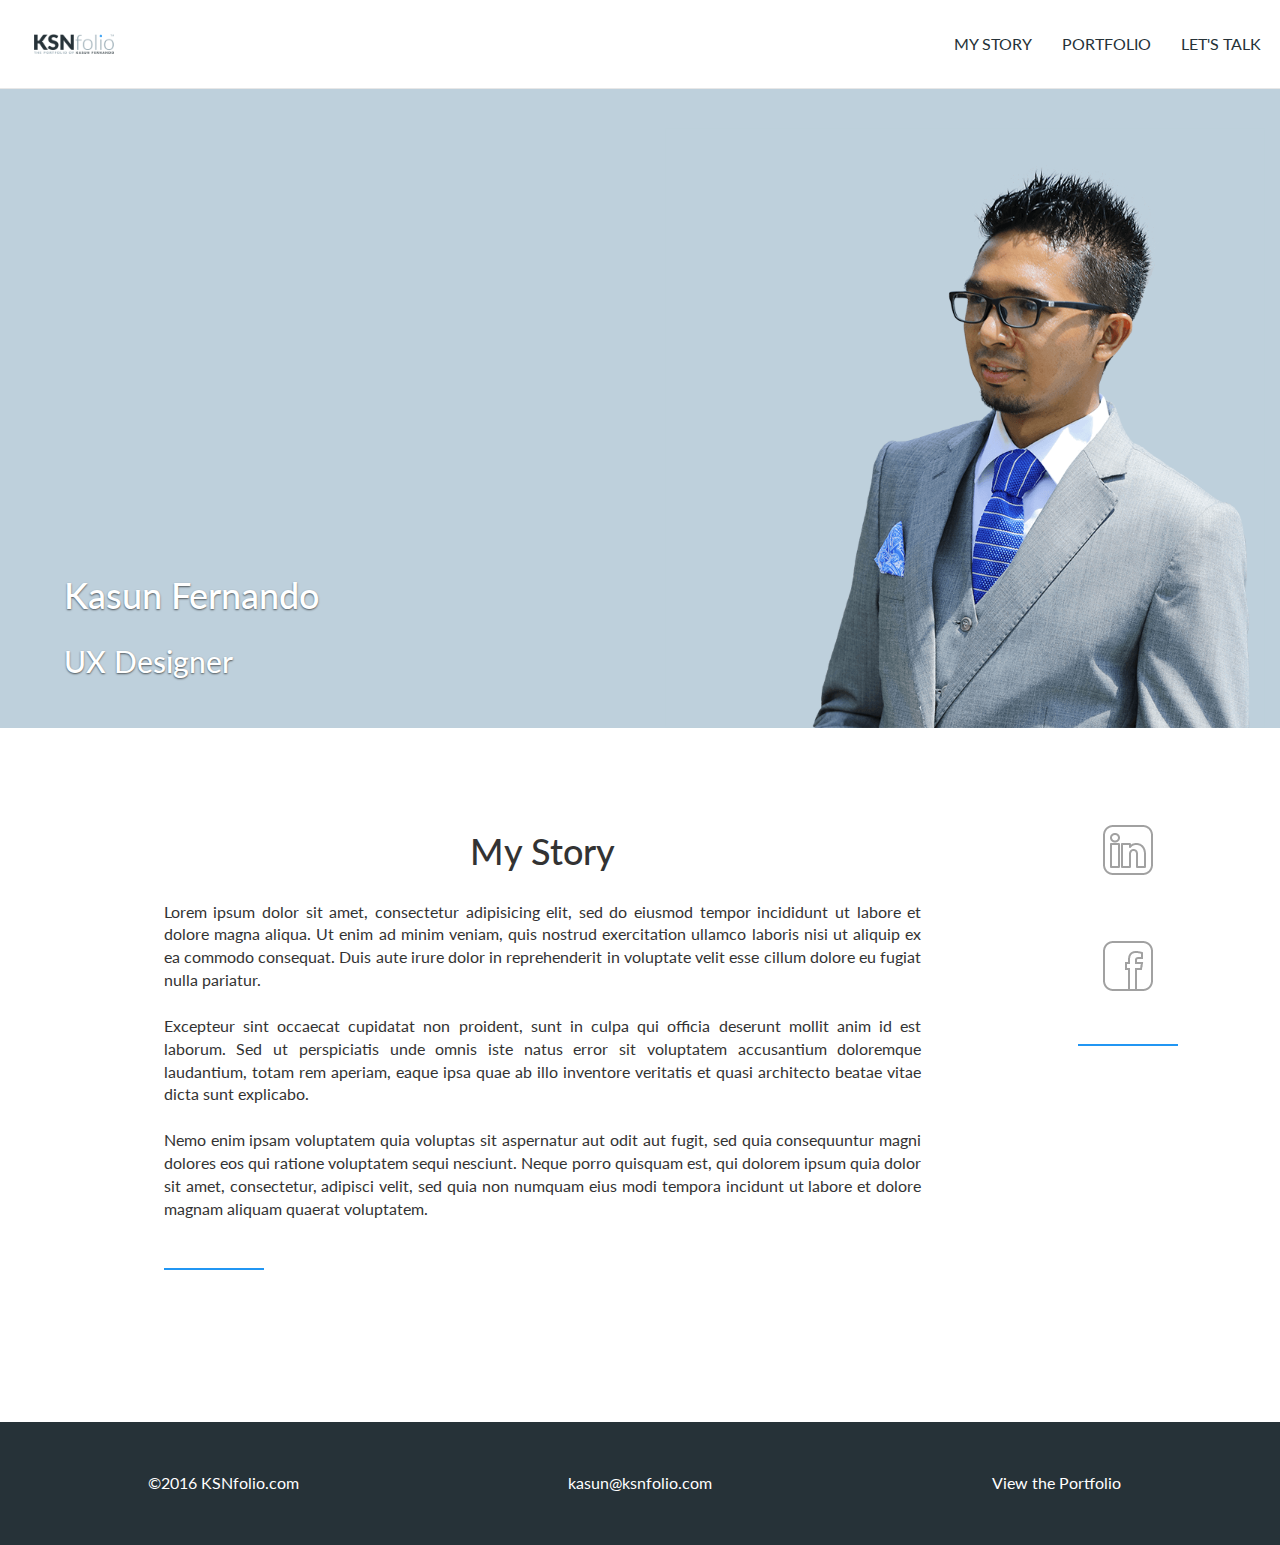
<file: index.html>
<!DOCTYPE html>
<html lang="en" prefix="og: http://ogp.me/ns#">

  <head>
    <meta charset="utf-8">
    <meta http-equiv="X-UA-Compatible" content="IE=edge">
    <meta name="viewport" content="width=device-width, initial-scale=1">

  	<title>KSNfolio™ | The Portfolio of Kasun Fernando - UI/UX Designer | Sri Lanka</title>

  	<meta name="title" content="KSNfolio™ | The Portfolio of Kasun Fernando - UI/UX Designer | Sri Lanka">
  	<meta name="description" content="KSNfolio is the Portfolio of Kasun Fernando who is an UI/UX Designer as well as an artist from Sri Lanka who loves sketching/drawing portraits and many others which inspires his passion.">
  	<meta name="author" content="Kasun Fernando - MickeyTheSaviour - Negombo Sri Lanka">
  	<meta name="keywords" content="Kasun Fernando, UX, UI, Designer, Engineer, Colombo, Negombo, Sri Lanka, MickeyTheSaviour, Mickey, MTS, DrawingsofMTS, Drawings, Portfolio">

  	<meta property="og:title" content="KSNfolio™ | The Portfolio of Kasun Fernando | UI/UX Designer | Sri Lanka">
  	<meta property="og:type" content="profile">
  	<meta property="og:description" content="KSNfolio is the Portfolio of Kasun Fernando who is an UI/UX Designer as well as an artist from Sri Lanka who loves sketching/drawing portraits and many others which inspires his passion.">
  	<meta property="og:url" content="http://www.ksnfolio.com">
  	<meta property="og:image" content="http://www.ksnfolio.com/img/logo.png">
  	<meta property="og:site_name" content="KSNfolio™ | The Portfolio of Kasun Fernando | UI/UX Designer | Sri Lanka">

  	<link rel="canonical" href="http://www.ksnfolio.com">
  	<link rel="apple-touch-icon" href="apple-touch-icon.png">
  	<link rel="shortcut icon" href="favicon.ico">
  	<link href='https://fonts.googleapis.com/css?family=Lato:400,300,700' rel='stylesheet' type='text/css'>

  	<!-- CSS -->
    <link href="css/bootstrap.min.css" rel="stylesheet">
    <link href="css/ksnfolio.css" rel="stylesheet">	<!-- custom css -->
  </head>

  <body>
  	<header>
  		<div class="container-fluid">
  			<div class="row">
  				<nav class="navbar navbar-default navbar-fixed-top" id="nav">
  					<div class="navbar-header">
  						<a class="navbar-brand" href="index.html" ><img src="img/logo.png"></img></a>
  						<button type="button" class="navbar-toggle collapsed" data-toggle="collapse" data-target="#navbar" aria-expanded="false" aria-controls="navbar">
  							<span class="sr-only">Toggle navigation</span>
  							<span class="icon-bar"></span>
  							<span class="icon-bar"></span>
  							<span class="icon-bar"></span>
  						</button>
  					</div>
  					<div id="navbar" class="navbar-collapse collapse">
  						<ul class="nav navbar-nav navbar-right">
  							<li role="navigation"><a href="#story">My Story <span class="sr-only">(current)</span></a></li>
  							<li role="navigation" class="active"><a href="portfolio.html">Portfolio</a></li>
  							<li role="navigation"><a href="contact.html">Let's Talk</a></li>
  						</ul>
  					</div><!--/.nav-collapse -->
  				</nav>
  			</div><!--/.row -->
  		</div><!--/.container-fluid -->
  	</header>

  	<div class="container-fluid" id="image">
  		<div class="row">
  			<div class="col-xs-12">
  				<div class="carousel-caption">
  					<h1>Kasun Fernando</h1>
  					<h2>UX Designer</h2>
  				</div>
  				<img src="img/kasun.png" class="img-responsive"> </img>
  			</div>
  		</div><!--/.row -->
  	</div><!--/.container-fluid -->

  	<div class="container" id="story">
  			<div class="col-xs-12 col-sm-2 col-sm-push-10">
  				<div class="col-xs-6 col-sm-12 col-md-12 col-lg-12 col-centered socialdemo">
  					<a target="_blank" href="https://lk.linkedin.com/in/kasunfernando" > <img src="img/linkedin50.png" > </img> </a>
  				</div>
  				<div class="col-xs-6 col-sm-12 col-md-12  col-lg-12 col-centered socialdemo">
  					<a target="_blank" href="https://www.facebook.com/KC4Kasun" > <img src="img/facebook50.png" > </img> </a>
  				</div>
  				<div class="col-xs-12 col-sm-12 col-md-12 col-lg-12 col-centered">
  					<img src="img/line3.png"> </img>
  				</div>
  			</div>
  			<div class="col-xs-12 col-sm-10 col-sm-pull-2">
  				<h1 class="text-center">My Story</h1>
  				<div class="col-xs-10 col-xs-offset-1">
  					<p class="text-justify">
  						Lorem ipsum dolor sit amet, consectetur adipisicing elit, sed do eiusmod tempor incididunt ut labore et dolore magna aliqua. Ut enim ad minim veniam, quis nostrud exercitation ullamco laboris nisi ut aliquip ex ea commodo consequat. Duis aute irure dolor in reprehenderit in voluptate velit esse cillum dolore eu fugiat nulla pariatur. <br><br>
  						Excepteur sint occaecat cupidatat non proident, sunt in culpa qui officia deserunt mollit anim id est laborum. Sed ut perspiciatis unde omnis iste natus error sit voluptatem accusantium doloremque  laudantium, totam rem aperiam, eaque ipsa quae ab illo inventore veritatis et quasi architecto beatae vitae dicta sunt explicabo.<br><br>
  						Nemo enim ipsam voluptatem quia voluptas sit aspernatur aut odit aut fugit, sed quia consequuntur magni dolores eos qui ratione voluptatem sequi nesciunt. Neque porro quisquam est, qui dolorem ipsum quia dolor sit amet, consectetur, adipisci velit, sed quia non numquam eius modi tempora incidunt ut labore et dolore magnam aliquam quaerat voluptatem.
  					</p>
  					<img src="img/line3.png" style="padding:5% 0%"></img>
  				</div>
  			</div>
  	</div><!--/.container -->


  	<footer class="container-fluid">
  		<div class="row">
  			<div class="col-xs-12 col-sm-12 col-md-12 col-lg-12">
  				<p class="col-xs-6 col-sm-4 text-center"> ©2016 KSNfolio.com </p>
  				<p class="col-xs-4 hidden-xs col-sm-4 text-center"><a href="mailto:kasun@ksnfolio.com"> kasun@ksnfolio.com</a></p>
  				<p class="col-xs-6 col-sm-4 text-center"><a href="portfolio.html">View the Portfolio</a></p>
  			</div>
  		</div><!--/.row -->
  	</footer><!--/.container-fluid -->


  	<!-- jQuery (necessary for Bootstrap's JavaScript plugins) -->
      <script src="js/jquery.min.js"></script>
      <!-- Include all compiled plugins (below), or include individual files as needed -->
      <script src="js/bootstrap.min.js"></script>
  </body>


</html>
</file>
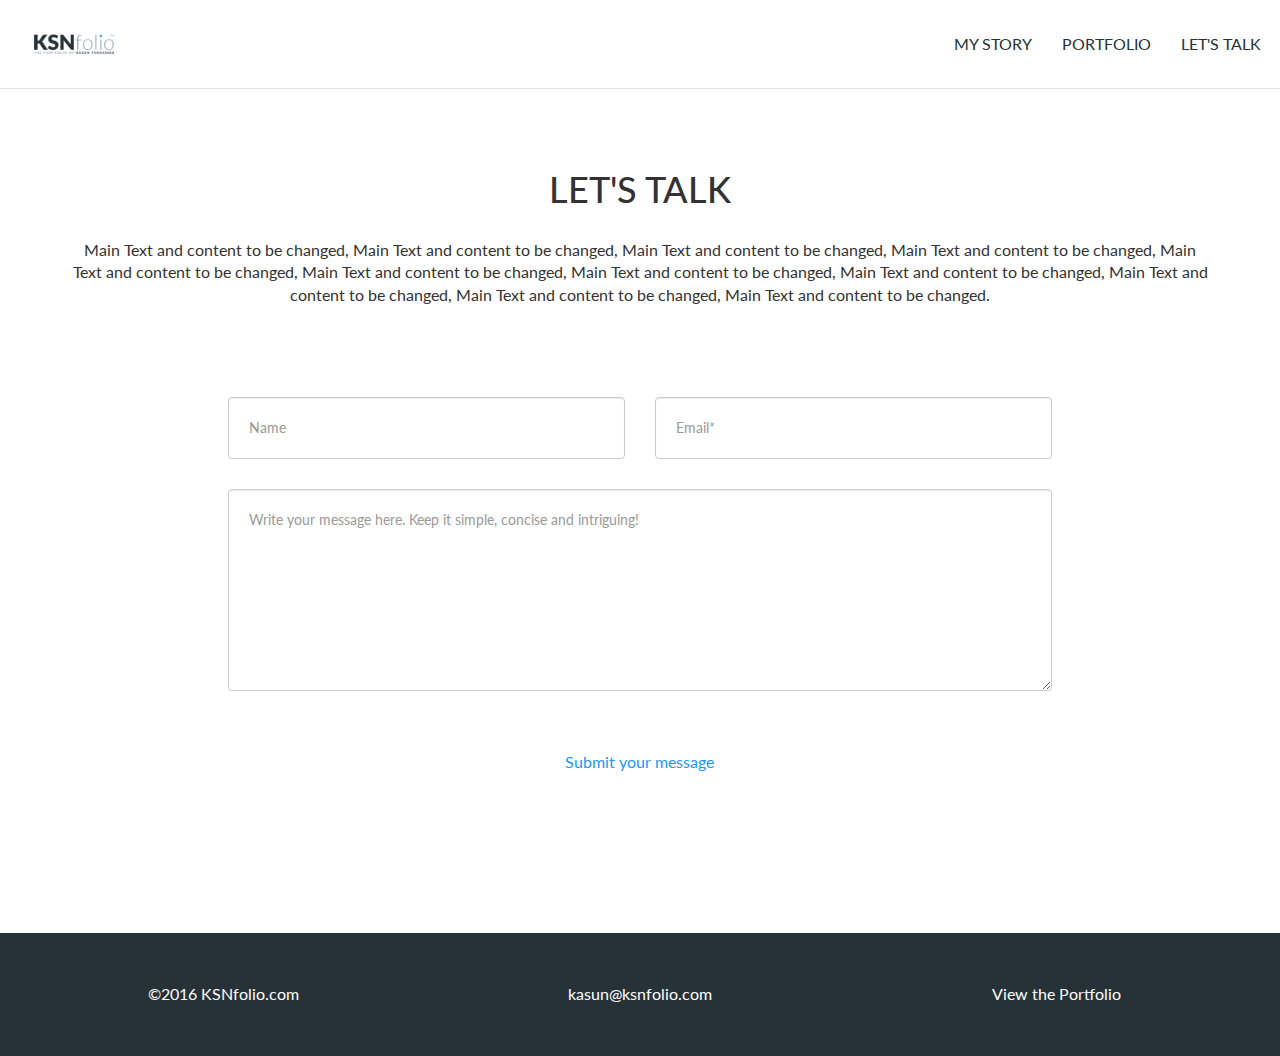
<file: contact.html>
<!DOCTYPE html>
<html lang="en" prefix="og: http://ogp.me/ns#">

<head>
    <meta charset="utf-8">
    <meta http-equiv="X-UA-Compatible" content="IE=edge">
    <meta name="viewport" content="width=device-width, initial-scale=1">

	<title>KSNfolio™ | Contact Me </title>

	<meta name="title" content="KSNfolio™ | The Portfolio of Kasun Fernando - UI/UX Designer | Sri Lanka">
	<meta name="description" content="KSNfolio is the Portfolio of Kasun Fernando who is an UI/UX Designer as well as an artist from Sri Lanka who loves sketching/drawing portraits and many others which inspires his passion.">
	<meta name="author" content="Kasun Fernando - MickeyTheSaviour - Negombo Sri Lanka">
	<meta name="keywords" content="Kasun Fernando, UX, UI, Designer, Engineer, Colombo, Negombo, Sri Lanka, MickeyTheSaviour, Mickey, MTS, DrawingsofMTS, Drawings, Portfolio">

	<meta property="og:title" content="KSNfolio™ | The Portfolio of Kasun Fernando | UI/UX Designer | Sri Lanka">
	<meta property="og:type" content="profile">
	<meta property="og:description" content="KSNfolio is the Portfolio of Kasun Fernando who is an UI/UX Designer as well as an artist from Sri Lanka who loves sketching/drawing portraits and many others which inspires his passion.">
	<meta property="og:url" content="http://www.ksnfolio.com">
	<meta property="og:image" content="http://www.ksnfolio.com/img/logo.png">
	<meta property="og:site_name" content="KSNfolio™ | The Portfolio of Kasun Fernando | UI/UX Designer | Sri Lanka">

	<link rel="canonical" href="http://www.ksnfolio.com">
	<link rel="apple-touch-icon" href="apple-touch-icon.png">
	<link rel="shortcut icon" href="favicon.ico">
	<link href='https://fonts.googleapis.com/css?family=Lato:400,300,700' rel='stylesheet' type='text/css'>

	<!-- CSS -->
    <link href="css/bootstrap.min.css" rel="stylesheet">
    <link href="css/ksnfolio.css" rel="stylesheet">	<!-- custom css -->
</head>


<body>

	<header>
		<div class="container-fluid">
			<div class="row">
				<nav class="navbar navbar-default navbar-fixed-top" id="nav">
					<div class="navbar-header">
						<a class="navbar-brand" href="index.html" ><img src="img/logo.png"></img></a>
						<button type="button" class="navbar-toggle collapsed" data-toggle="collapse" data-target="#navbar" aria-expanded="false" aria-controls="navbar">
							<span class="sr-only">Toggle navigation</span>
							<span class="icon-bar"></span>
							<span class="icon-bar"></span>
							<span class="icon-bar"></span>
						</button>
					</div>
					<div id="navbar" class="navbar-collapse collapse">
						<ul class="nav navbar-nav navbar-right">
							<li role="navigation"><a href="index.html">My Story <span class="sr-only">(current)</span></a></li>
							<li role="navigation"><a href="portfolio.html">Portfolio</a></li>
							<li role="navigation" class="active"><a href="contact.html">Let's Talk</a></li>
						</ul>
					</div><!--/.nav-collapse -->
				</nav>
			</div><!--/.row -->
		</div><!--/.container-fluid -->
	</header>

  <div id="top-positioning-content"><!--wrap page content with a top margin-->
  	<div class="container">
  		<div class="row">
  			<div class="col-sm-12" >
  				<h1 class="text-center">LET'S TALK</h1>
  				<p class="text-center">Main Text and content to be changed, Main Text and content to be changed, Main Text and content to be changed, Main Text and content to be changed, Main Text and content to be changed, Main Text and content to be changed, Main Text and content to be changed, Main Text and content to be changed, Main Text and content to be changed, Main Text and content to be changed, Main Text and content to be changed.</p>
  			</div>
  		</div>
  	</div><!-- .container content-body -->

    <!-- contact here -->
    <div class="container-fluid"> <!--add content-body class if align issue-->
      <div class="clearfix row ">
        <div id="contact" class="col-sm-8 col-sm-offset-2">
          <div class="col-md-6">
            <input type="text" name="required_name" placeholder="Name" required="" class="form-control flat">
          </div>
          <div class="col-md-6">
            <input type="text" name="required_email" placeholder="Email*" required=""  class="form-control flat">
          </div>
          <div class="col-md-12">
            <textarea name="required_msg"   class="form-control flat" rows="8" cols="100%" placeholder="Write your message here. Keep it simple, concise and intriguing!"></textarea>
          </div>
          <div class="col-xs-12 col-centered">
            <button type="button" class="btn">Submit your message</button>
          </div>
        </div>
      </div><!-- .clearfix row -->
    </div><!--/.container-fluid -->

  	<footer class="clearfix container-fluid">
  		<div class="row">
  			<div class="col-sm-12">
  				<p class="col-xs-6 col-sm-4 text-center"> ©2016 KSNfolio.com </p>
  				<p class="col-xs-4 hidden-xs col-sm-4 text-center"><a href="mailto:kasun@ksnfolio.com"> kasun@ksnfolio.com</a></p>
  				<p class="col-xs-6 col-sm-4 text-center"><a href="portfolio.html">View the Portfolio</a></p>
  			</div>
  		</div><!--/.row -->
  	</footer><!--/.container-fluid -->

  </div><!-- top-positioning-content -->


	<!-- jQuery (necessary for Bootstrap's JavaScript plugins) -->
    <script src="js/jquery.min.js"></script>
    <!-- Include all compiled plugins (below), or include individual files as needed -->
    <script src="js/bootstrap.min.js"></script>
</body>


</html>
</file>
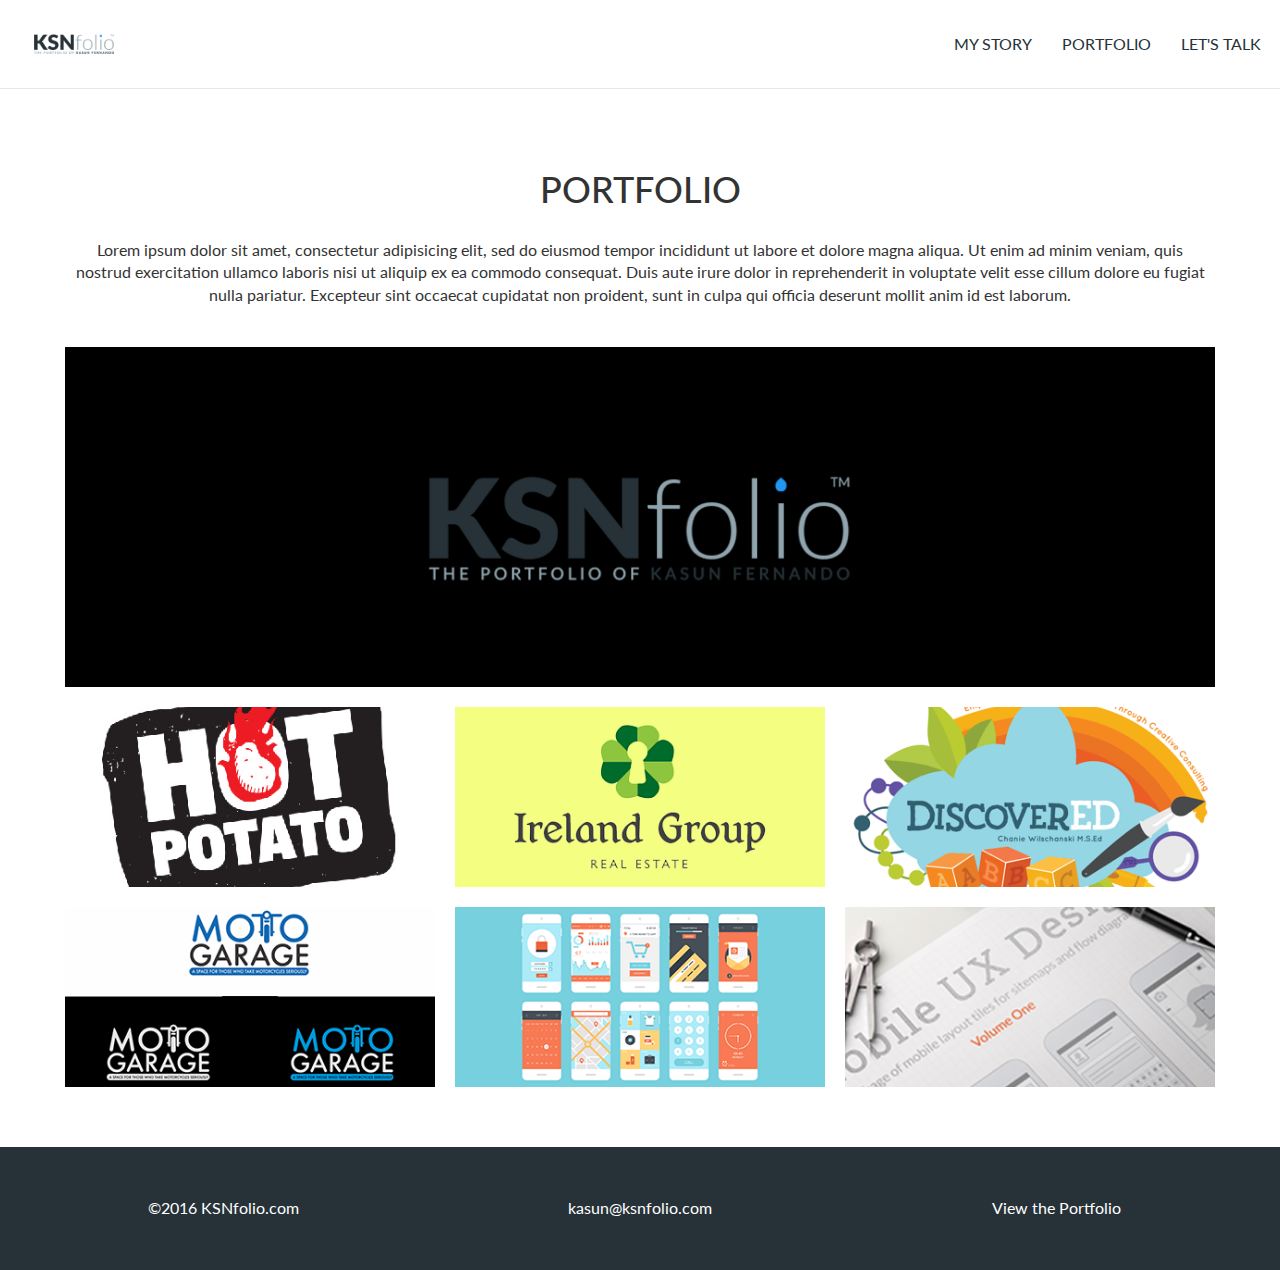
<file: portfolio.html>
<!DOCTYPE html>
<html lang="en" prefix="og: http://ogp.me/ns#">

<head>
    <meta charset="utf-8">
    <meta http-equiv="X-UA-Compatible" content="IE=edge">
    <meta name="viewport" content="width=device-width, initial-scale=1">

	<title>KSNfolio™ | The Portfolio </title>

	<meta name="title" content="KSNfolio™ | The Portfolio of Kasun Fernando - UI/UX Designer | Sri Lanka">
	<meta name="description" content="KSNfolio is the Portfolio of Kasun Fernando who is an UI/UX Designer as well as an artist from Sri Lanka who loves sketching/drawing portraits and many others which inspires his passion.">
	<meta name="author" content="Kasun Fernando - MickeyTheSaviour - Negombo Sri Lanka">
	<meta name="keywords" content="Kasun Fernando, UX, UI, Designer, Engineer, Colombo, Negombo, Sri Lanka, MickeyTheSaviour, Mickey, MTS, DrawingsofMTS, Drawings, Portfolio">

	<meta property="og:title" content="KSNfolio™ | The Portfolio of Kasun Fernando | UI/UX Designer | Sri Lanka">
	<meta property="og:type" content="profile">
	<meta property="og:description" content="KSNfolio is the Portfolio of Kasun Fernando who is an UI/UX Designer as well as an artist from Sri Lanka who loves sketching/drawing portraits and many others which inspires his passion.">
	<meta property="og:url" content="http://www.ksnfolio.com">
	<meta property="og:image" content="http://www.ksnfolio.com/img/logo.png">
	<meta property="og:site_name" content="KSNfolio™ | The Portfolio of Kasun Fernando | UI/UX Designer | Sri Lanka">

	<link rel="canonical" href="http://www.ksnfolio.com">
	<link rel="apple-touch-icon" href="apple-touch-icon.png">
	<link rel="shortcut icon" href="favicon.ico">
	<link href='https://fonts.googleapis.com/css?family=Lato:400,300,700' rel='stylesheet' type='text/css'>

	<!-- CSS -->
    <link href="css/bootstrap.min.css" rel="stylesheet">
    <link href="css/ksnfolio.css" rel="stylesheet">
    <link href="css/portfolio-styles.css" rel="stylesheet">	<!-- custom css -->
</head>


<body>
	<header>
		<div class="container-fluid">
			<div class="row">
				<nav class="navbar navbar-default navbar-fixed-top" id="nav">
					<div class="navbar-header">
						<a class="navbar-brand" href="index.html" ><img src="img/logo.png"></img></a>
						<button type="button" class="navbar-toggle collapsed" data-toggle="collapse" data-target="#navbar" aria-expanded="false" aria-controls="navbar">
							<span class="sr-only">Toggle navigation</span>
							<span class="icon-bar"></span>
							<span class="icon-bar"></span>
							<span class="icon-bar"></span>
						</button>
					</div>
					<div id="navbar" class="navbar-collapse collapse">
						<ul class="nav navbar-nav navbar-right">
							<li role="navigation"><a href="index.html">My Story <span class="sr-only">(current)</span></a></li>
							<li role="navigation" class="active"><a href="portfolio.html">Portfolio</a></li>
							<li role="navigation"><a href="contact.html">Let's Talk</a></li>
						</ul>
					</div><!--/.nav-collapse -->
				</nav>
			</div><!--/.row -->
		</div><!--/.container-fluid -->
	</header>

  <div id="top-positioning-content">
  	<div class="container content-body">
  		<div class="row">
  			<div class="col-sm-12" >
  				<h1 class="text-center">PORTFOLIO</h1>
  				<p class="text-center">Lorem ipsum dolor sit amet, consectetur adipisicing elit, sed do eiusmod tempor incididunt ut labore et dolore magna aliqua. Ut enim ad minim veniam, quis nostrud exercitation ullamco laboris nisi ut aliquip ex ea commodo consequat. Duis aute irure dolor in reprehenderit in voluptate velit esse cillum dolore eu fugiat nulla pariatur. Excepteur sint occaecat cupidatat non proident, sunt in culpa qui officia deserunt mollit anim id est laborum.</p>
  			</div>
  		</div>
       <!-- featured thumb goes here -->
      <div class="clearfix row ">
        <div class="col-xs-12 col-sm-12 port-thumb-featured">
          <div class="hovereffect">
            <img class="img-responsive" src="img/thumb2.png" alt="Featured Portfolio Thumbnail">
            <div class="overlay">
              <h2>KSNfolio</h2>
              <a class="info" href="portfolio/ksnfolioux.html"></a>
            </div>
          </div>
        </div><!-- .port-thumb-featured end -->
      </div><!-- .clearfix row -->
      <!-- rest of the thumbs goes here -->
      <div class="clearfix row">
        <div class="col-xs-6 col-sm-4 port-thumb">
          <div class="hovereffect">
            <img class="img-responsive" src="img/thumb8.png" alt="Portfolio Thumbnail 2">
            <div class="overlay">
              <h2>Hot Potato</h2>
              <a class="info" href="portfolio/hitchrider.html"></a>
            </div>
          </div>
        </div><!-- .port-thumb end -->
        <div class="col-xs-6 col-sm-4 port-thumb">
          <div class="hovereffect">
            <img class="img-responsive" src="img/thumb7.png" alt="Portfolio Thumbnail 3">
            <div class="overlay">
              <h2>Ireland Group</h2>
              <a class="info" href="portfolio/hitchrider.html"></a>
            </div>
          </div>
        </div><!-- .port-thumb end -->
        <div class="col-xs-6 col-sm-4 port-thumb">
          <div class="hovereffect">
            <img class="img-responsive" src="img/thumb6.png" alt="Portfolio Thumbnail 4">
            <div class="overlay">
              <h2>DiscoverED</h2>
              <a class="info" href="portfolio/hitchrider.html"></a>
            </div>
          </div>
        </div><!-- .port-thumb end -->
        <div class="col-xs-6 col-sm-4 port-thumb">
          <div class="hovereffect">
            <img class="img-responsive" src="img/thumb5.png" alt="Portfolio Thumbnail 5">
            <div class="overlay">
              <h2>MotoGarage</h2>
              <a class="info" href="portfolio/hitchrider.html"></a>
            </div>
          </div>
        </div><!-- .port-thumb end -->
        <div class="col-xs-6 col-sm-4 port-thumb">
          <div class="hovereffect">
            <img class="img-responsive" src="img/thumb4.png" alt="Portfolio Thumbnail 6">
            <div class="overlay">
              <h2>ShopUp App</h2>
              <a class="info" href="portfolio/hitchrider.html"></a>
            </div>
          </div>
        </div><!-- .port-thumb end -->
        <div class="col-xs-6 col-sm-4 port-thumb">
          <div class="hovereffect">
            <img class="img-responsive" src="img/thumb3.png" alt="Portfolio Thumbnail 7">
            <div class="overlay">
              <h2>Volume One</h2>
              <a class="info" href="portfolio/hitchrider.html"></a>
            </div>
          </div>
        </div><!-- .port-thumb end -->
      </div><!-- .clearfix row -->
  	</div><!-- .container content-body -->

  	<footer class="clearfix container-fluid">
  		<div class="row">
  			<div class="col-sm-12">
  				<p class="col-xs-6 col-sm-4 text-center"> ©2016 KSNfolio.com </p>
  				<p class="col-xs-4 hidden-xs col-sm-4 text-center"><a href="mailto:kasun@ksnfolio.com"> kasun@ksnfolio.com</a></p>
  				<p class="col-xs-6 col-sm-4 text-center"><a href="portfolio.html">View the Portfolio</a></p>
  			</div>
  		</div><!--/.row -->
  	</footer><!--/.container-fluid -->

  </div><!-- top-positioning-content -->


	<!-- jQuery (necessary for Bootstrap's JavaScript plugins) -->
  <script src="js/jquery.min.js"></script>
  <!-- Include all compiled plugins (below), or include individual files as needed -->
  <script src="js/bootstrap.min.js"></script>
</body>


</html>
</file>
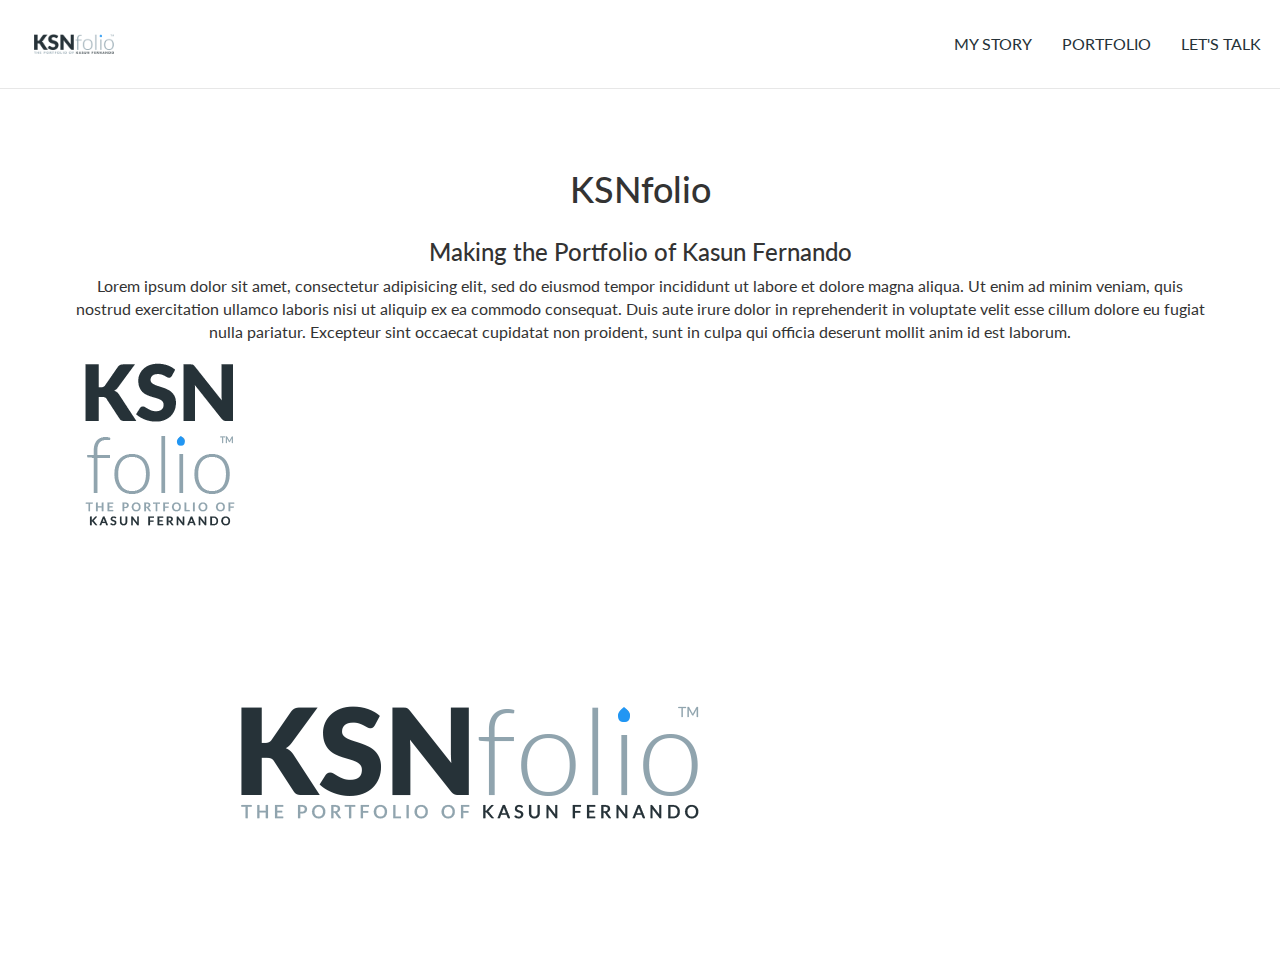
<file: portfolio/ksnfolioux.html>
<!DOCTYPE html>
<html lang="en" prefix="og: http://ogp.me/ns#">

  <head>
    <meta charset="utf-8">
    <meta http-equiv="X-UA-Compatible" content="IE=edge">
    <meta name="viewport" content="width=device-width, initial-scale=1">

  	<title>Hitch Rider | KSNfolio™ </title>

  	<meta name="title" content="KSNfolio™ | The Portfolio of Kasun Fernando - UI/UX Designer | Sri Lanka">
  	<meta name="description" content="KSNfolio is the Portfolio of Kasun Fernando who is an UI/UX Designer as well as an artist from Sri Lanka who loves sketching/drawing portraits and many others which inspires his passion.">
  	<meta name="author" content="Kasun Fernando - MickeyTheSaviour - Negombo Sri Lanka">
  	<meta name="keywords" content="Kasun Fernando, UX, UI, Designer, Engineer, Colombo, Negombo, Sri Lanka, MickeyTheSaviour, Mickey, MTS, DrawingsofMTS, Drawings, Portfolio">

  	<meta property="og:title" content="KSNfolio™ | The Portfolio of Kasun Fernando | UI/UX Designer | Sri Lanka">
  	<meta property="og:type" content="profile">
  	<meta property="og:description" content="KSNfolio is the Portfolio of Kasun Fernando who is an UI/UX Designer as well as an artist from Sri Lanka who loves sketching/drawing portraits and many others which inspires his passion.">
  	<meta property="og:url" content="http://www.ksnfolio.com">
  	<meta property="og:image" content="http://www.ksnfolio.com/img/logo.png">
  	<meta property="og:site_name" content="KSNfolio™ | The Portfolio of Kasun Fernando | UI/UX Designer | Sri Lanka">

  	<link rel="canonical" href="http://www.ksnfolio.com">
  	<link rel="apple-touch-icon" href="../apple-touch-icon.png">
  	<link rel="shortcut icon" href="../favicon.ico">
  	<link href='https://fonts.googleapis.com/css?family=Lato:400,300,700' rel='stylesheet' type='text/css'>

  	<!-- CSS -->
    <link href="../css/bootstrap.min.css" rel="stylesheet">
    <link href="../css/ksnfolio.css" rel="stylesheet">	<!-- custom css -->
    <link href="../css/portfolio-styles.css" rel="stylesheet">	<!-- custom css -->
  </head>

  <body>
  	<header>
  		<div class="container-fluid">
  			<div class="row">
  				<nav class="navbar navbar-default navbar-fixed-top" id="nav">
  					<div class="navbar-header">
  						<a class="navbar-brand" href="../index.html" ><img src="../img/logo.png"></img></a>
  						<button type="button" class="navbar-toggle collapsed" data-toggle="collapse" data-target="#navbar" aria-expanded="false" aria-controls="navbar">
  							<span class="sr-only">Toggle navigation</span>
  							<span class="icon-bar"></span>
  							<span class="icon-bar"></span>
  							<span class="icon-bar"></span>
  						</button>
  					</div>
  					<div id="navbar" class="navbar-collapse collapse">
  						<ul class="nav navbar-nav navbar-right">
  							<li role="navigation"><a href="../index.html">My Story</a></li>
  							<li role="navigation" class="active"><a href="../portfolio.html">Portfolio <span class="sr-only">(current)</span></a></li>
  							<li role="navigation"><a href="../contact.html">Let's Talk</a></li>
  						</ul>
  					</div><!--/.nav-collapse -->
  				</nav>
  			</div><!--/.row -->
  		</div><!--/.container-fluid -->
  	</header>

    <div id="top-positioning-content">

    	<div class="container">
    		<div class="clearfix row">
    			<div class="col-xs-12">
    				<div class="text-center">
    					<h1>KSNfolio</h1>
    					<h3>Making the Portfolio  of Kasun Fernando</h3>
      				<p class="text-center">Lorem ipsum dolor sit amet, consectetur adipisicing elit, sed do eiusmod tempor incididunt ut labore et dolore magna aliqua. Ut enim ad minim veniam, quis nostrud exercitation ullamco laboris nisi ut aliquip ex ea commodo consequat. Duis aute irure dolor in reprehenderit in voluptate velit esse cillum dolore eu fugiat nulla pariatur. Excepteur sint occaecat cupidatat non proident, sunt in culpa qui officia deserunt mollit anim id est laborum.</p>
    				</div>
    			</div>
    		</div><!--/.row -->
    	</div><!--/.container -->

      <div class="container">
        <div class="clearfix row ">
          <div class="col-xs-12 col-sm-12 ">
            <div class="text-center">
              <img class="img-responsive" src="work-thumbs/ksn1.png" alt="KSNfolio Thumbnail #1">
            </div>
          </div><!-- .port-thumb-featured end -->
          <div class="col-xs-12 col-sm-12 ">
            <div class="text-center">
              <img class="img-responsive" src="work-thumbs/ksn2.png" alt="KSNfolio Thumbnail #2">
            </div>
          </div><!-- .port-thumb-featured end -->
        </div><!-- .clearfix row -->
      </div>

    </div>




  </body>
</html>
</file>
<file: css/portfolio-styles.css>
.hovereffect {
  width: 100%;
  height: 100%;
  float: left;
  overflow: hidden;
  position: relative;
  text-align: center;
  cursor: default;
}

.hovereffect .overlay {
  width: 100%;
  height: 100%;
  position: absolute;
  overflow: hidden;
  top: 0;
  left: 0;
  opacity: 0;
  filter: alpha(opacity=0);
  background-color: rgba(33, 150, 243,0.5);
  //background-color: rgba(0,0,0,0.5);
  -webkit-transition: all 0.4s ease;
  transition: all 0.4s ease;
}

.hovereffect img {
  display: block;
  //position: relative;
  -webkit-transition: all 0.4s ease;
  transition: all 0.4s ease;
  position: absolute;
  margin: auto;
  top: 0;
  left: 0;
  right: 0;
  bottom: 0;
}

.hovereffect h2 {
  //text-transform: uppercase;
  color: #fff;
  text-align: center;
  position: relative;
  font-size: 1.5em;
  background: rgba(0,0,0,0.6);
  /*-webkit-transform: translatey(-100px);
  -ms-transform: translatey(-100px);
  transform: translatey(-100px);*/
  -webkit-transition: all 0.4s ease;
  transition: all 0.4s ease;
  padding: 20px;
}

.hovereffect a.info {
  text-decoration: none;
  display: inline-block;
  text-transform: uppercase;
  color: #fff;
  /*border: 1px solid #fff;*/
  background-color: transparent;
  opacity: 0;
  filter: alpha(opacity=0);
  -webkit-transition: all 0.4s ease;
  transition: all 0.4s ease;
  margin: -69px 0 0;
  padding: 136px 533px;
}

.hovereffect a.info:hover {
  box-shadow: 0 0 5px #fff;
}

.hovereffect:hover img {
  -ms-transform: scale(1.2);
  -webkit-transform: scale(1.2);
  transform: scale(1.2);
}

.hovereffect:hover .overlay {
  opacity: 1;
  filter: alpha(opacity=100);
}
/*
.hovereffect:hover h2,.hovereffect:hover a.info {
  opacity: 1;
  filter: alpha(opacity=100);
  -ms-transform: translatey(0);
  -webkit-transform: translatey(0);
  transform: translatey(0);
}*/

.hovereffect:hover a.info {
  -webkit-transition-delay: .2s;
  transition-delay: .2s;
}
</file>
<file: css/ksnfolio.css>
/*!
 * KSNfolio™ Custom CSS File
 * www.KSNfolio.com
 */

/* overriding bootstrap default classes */
.carousel-caption{
	position:absolute;
	left: 5%;
	z-index: 10;
	padding-top: 20px;
	padding-bottom: 20px;
	//color: #263238;
	text-align: left;
}
.h1, h1{
	padding-bottom:9px;
	margin: 40px 0 20px;
}
.navbar-default .navbar-toggle{
	border-color: transparent;
}
.navbar-default .navbar-toggle:focus, .navbar-default .navbar-toggle:hover{
	background-color: transparent;
}
.navbar-default .navbar-toggle .icon-bar{
	background-color: #2196f3;
}
/* /overriding bootstrap default classes */

*{
	font-family: 'Lato', sans-serif ;
	font-size: 16px;
}
footer{
	margin-top: 50px;
	position: absolute;
	padding-bottom: 0;
	//bottom: 0 ;
	background-color: #263238;
	color: #fff;
	width:100%;
	padding-top: 50px;
	padding-bottom: 40px;
}
footer a{
	color: #fff;
}
footer a:hover{
	color: #2196f3;
	text-decoration: underline;
}
footer a:focus{
	color: #fff;
	text-decoration: none;
}

/* custom id styling */
/* navigation styling */
#nav{
	padding: 1.5%;
	background-color: #fff;
}
#nav ul a{
	background-color: #fff;
	display:block;
	color:#263238;
	padding-bottom:12px;
	border-bottom:2px solid transparent;
	text-transform:uppercase;
	text-align: center;
	text-align: -webkit-center;
	-webkit-transition:border-bottom-color 0.1s linear;
	-moz-transition:border-bottom-color 0.1s linear;
	-o-transition:border-bottom-color 0.1s linear;
	transition:border-bottom-color 0.1s linear;
	-webkit-transition:border-bottom-color .1s linear;
	-moz-transition:border-bottom-color .1s linear;
	-o-transition:border-bottom-color .1s linear;
	transition:border-bottom-color .1s linear;
}
#nav ul a:hover, #nav ul a:active, #nav ul a:focus{
	border-bottom-color:#2196f3;
	color:#2196f3;
	-webkit-transition:border-bottom-color 0.1s linear;
	-moz-transition:border-bottom-color 0.1s linear;
	-o-transition:border-bottom-color 0.1s linear;
	transition:border-bottom-color 0.1s linear;
	-webkit-transition:border-bottom-color .1s linear;
	-moz-transition:border-bottom-color .1s linear;
	-o-transition:border-bottom-color .1s linear;
	transition:border-bottom-color .1s linear;
}
#nav img{ /* logo */
	height: 100%;
}
/* /navigation styling */
#image{
	padding-top: 10%;
	background-color: #bed0dc;
	text-align: left;
	min-height: 200px;
	max-height: 800px;
	//position: fixed;
}
#image img{
	min-height: 200px;
	min-width: 200px;
	max-height: 600px;
	float: right;
}
#story{
	padding: 5% 0%;
	background-color: #fff;
	text-align: left;
}
#top-positioning-content{
	position: relative;
	top: 130px;
	height: 100%;
}
#contact{
	padding: 50px 0;
}
#contact input, textarea{
	margin-top: 30px;
	height: auto;
	width: 100%;
	padding: 20px 20px !important;
}
#contact textarea{
	max-height: 400px;
	max-width: 100%;
}
#contact button, button:active{
	font-size: 1.6rem;
	padding: 1em 1.5em;
	background: none;
	color:#2196f3;
	border-radius: 0;
	border-left-style: none;
  border-right-style: none;
  outline: none;
  box-shadow: none;
}
#contact button:hover{
	border-bottom:2px solid #2196f3;
}
#contact button:focus{
	color: #2196f3;
	border-bottom:2px solid #2196f3;
}
/* /custom id styling */
/* custom classes */
.col-centered{
	display:inline-block;
	float:none;
	text-align:center;
	margin-right:-4px;
	padding: 5% 0%;
}
.port-thumb-featured{
	margin-top: 20px;
  padding: 0px;
	//width: 100%;
  height: 260px;
  background-color: #a9a9a9;
  border: 10px solid #fff;
}
.port-thumb-featured img{
	width: 100%;
}
.port-thumb{
	padding: 0px;
	height: 140px;
  background-color: #d3d3d3;
  border: 10px solid #fff;
}
/* .trying to get the main image stable in background
.upload-kasun{
	background-image: url(file:///H:/KSNfolio/KSNsite%20bootstrap/img/kasunfull.png);
}
.feature-kasunfull{
	background-color: #bed0dc no-repeat top center;
	background-size: cover;
	height: 724px;
	width: 100%;
	position: fixed;
}
 /.trying to get the main image stable in background */

/* /custom classes */

/* media queries custom */
@media only screen and (min-width: 768px){
  .socialdemo { /* to align social icons on myStory page */
  	padding: 40% 0 !important;
  }
	.port-thumb-featured{
	  height: 360px !important;
	}
	.port-thumb{
		height: 200px !important;
	}
}
@media only screen and (min-width: 992px){
  .socialdemo {
    padding: 30% 0 !important;
  }
}
@media only screen and (min-width: 1200px){
  .socialdemo {
    padding: 20% 0 !important;
  }
  .content-body{
    min-height: 760px;
  }
}
/* /overriding bootstrap default media queries */
</file>
